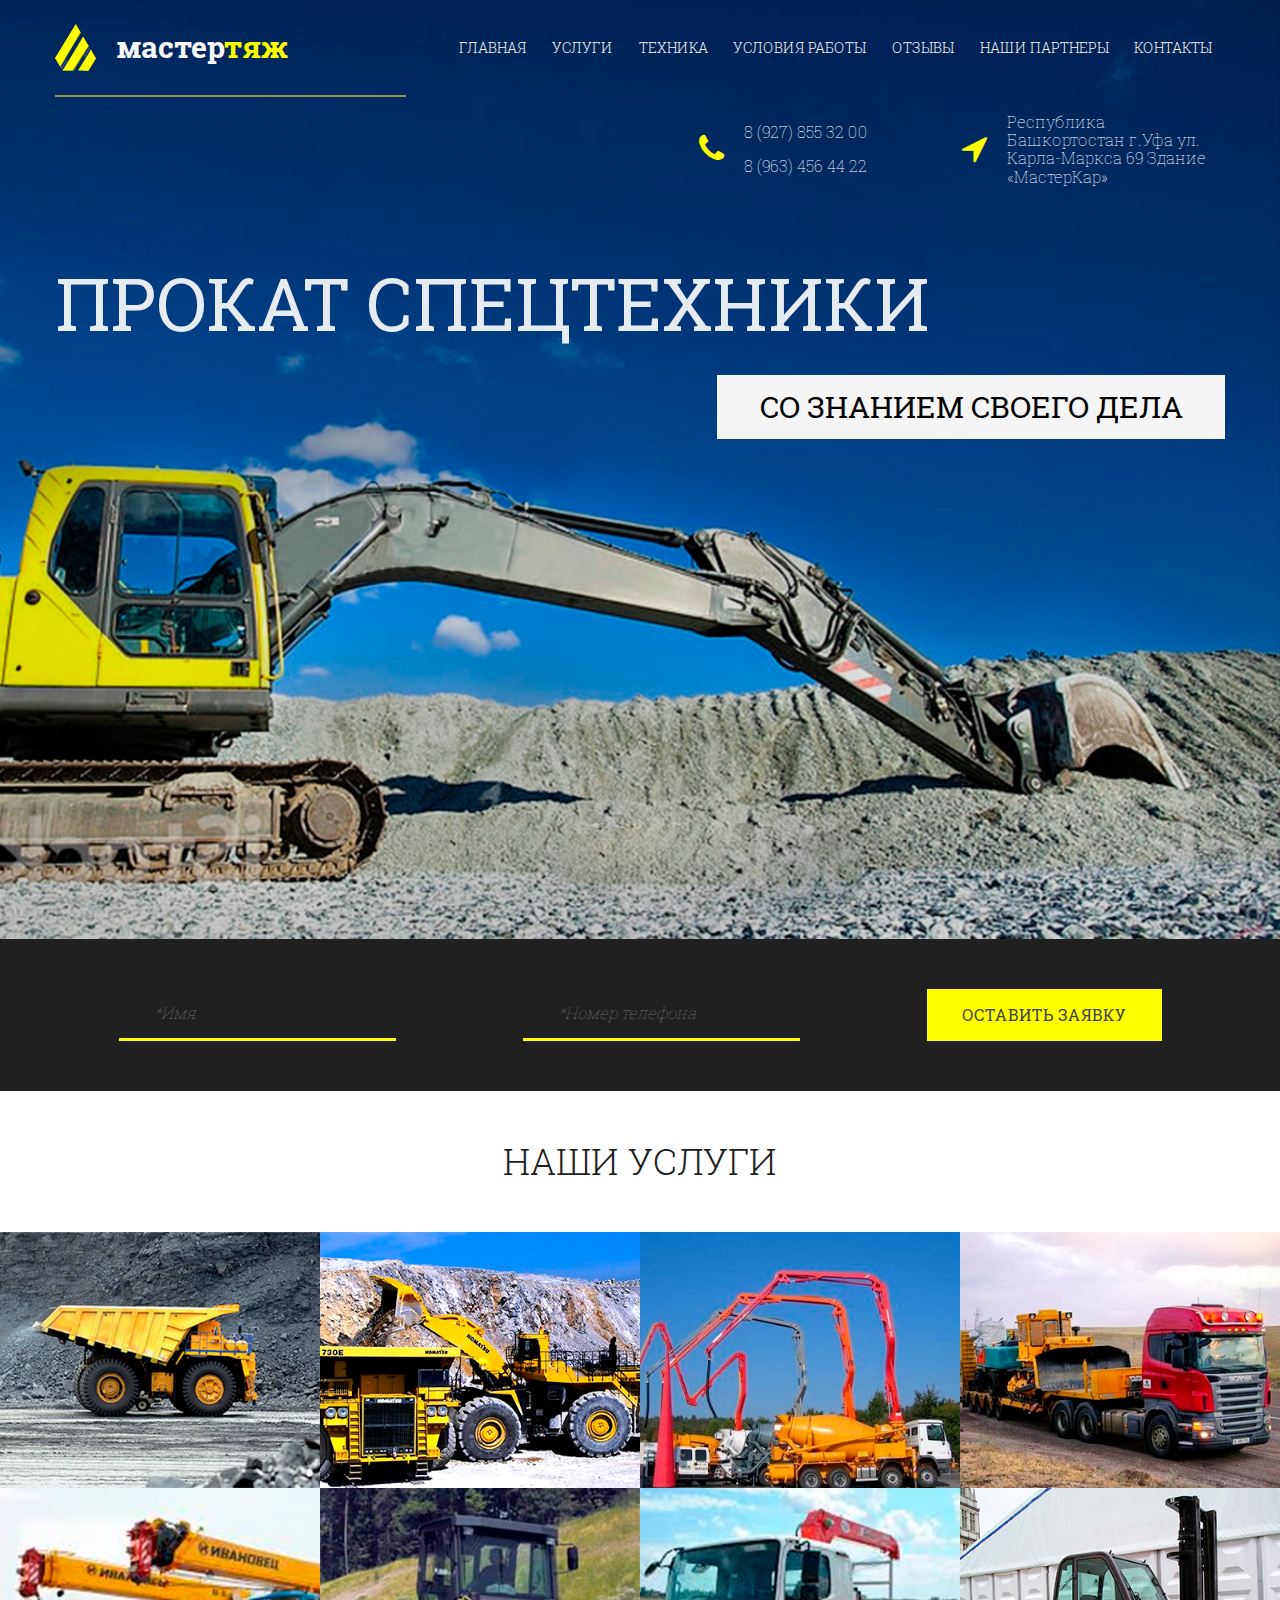
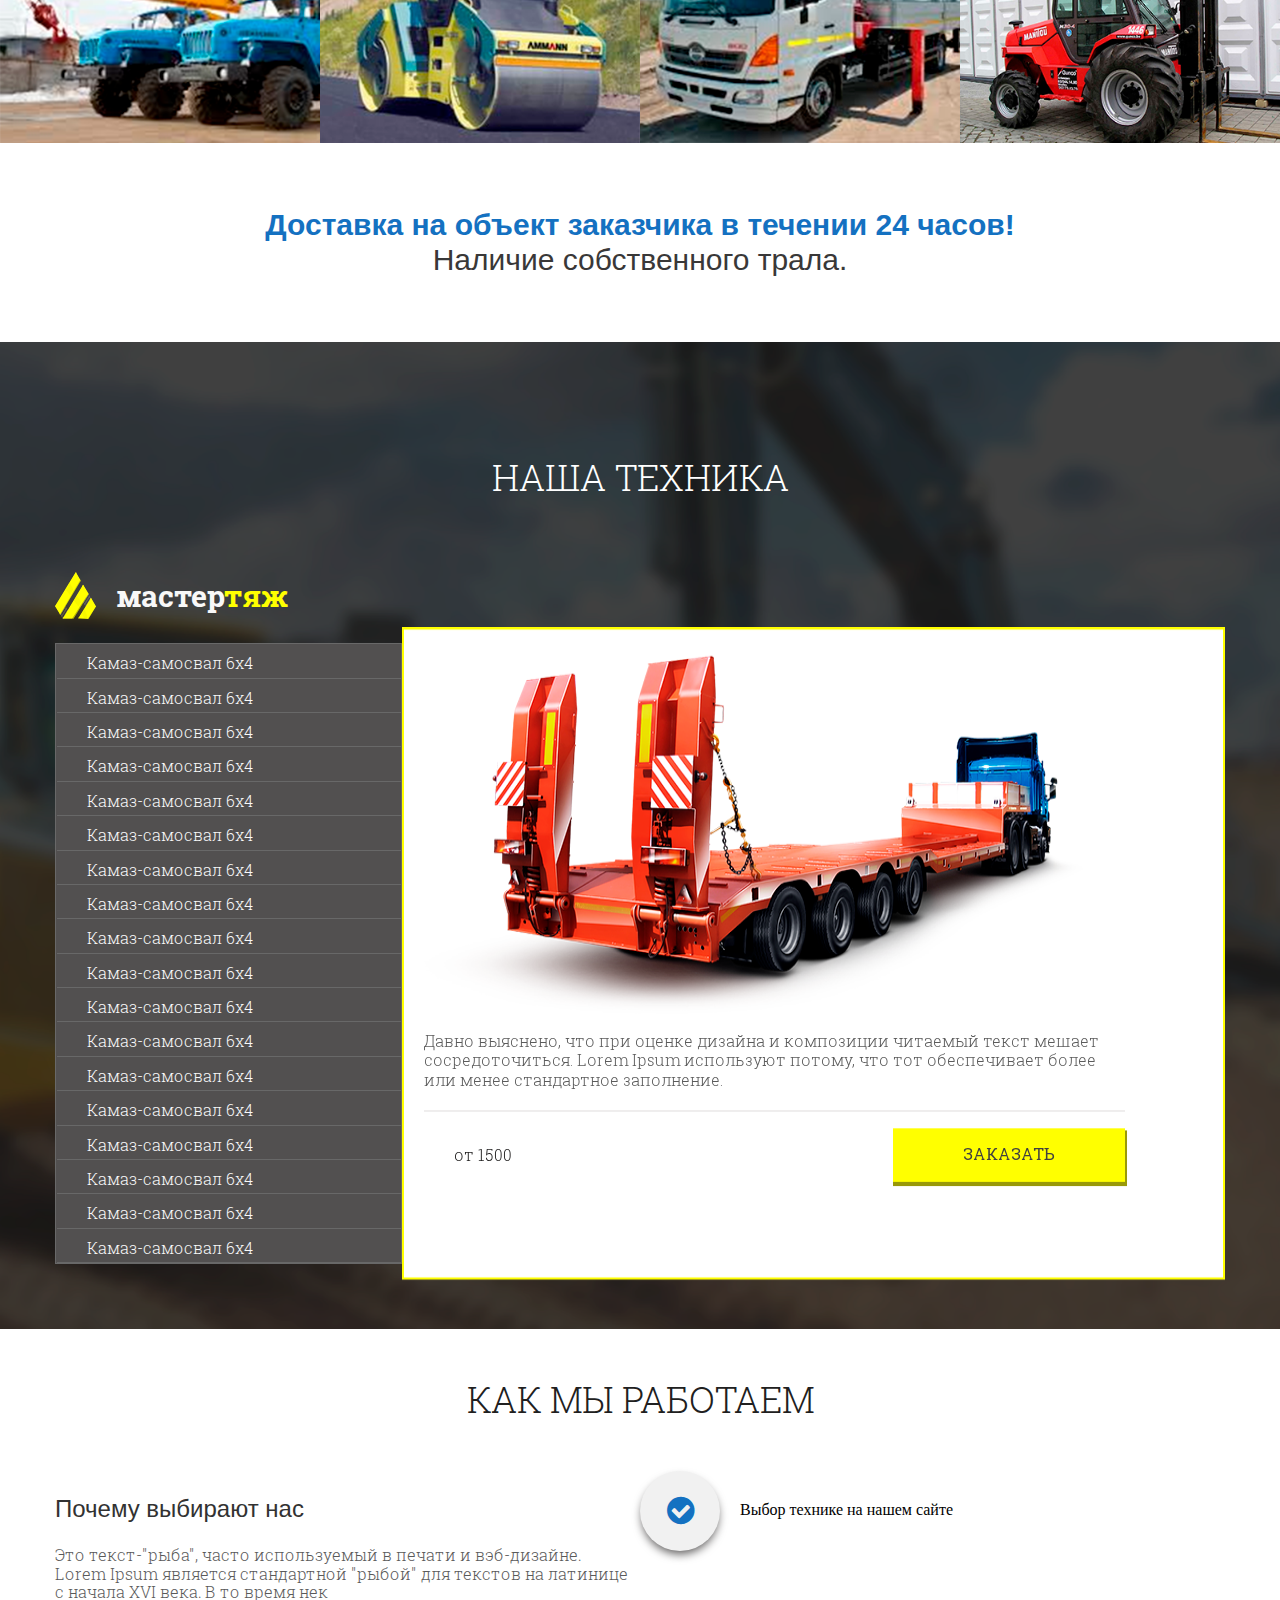
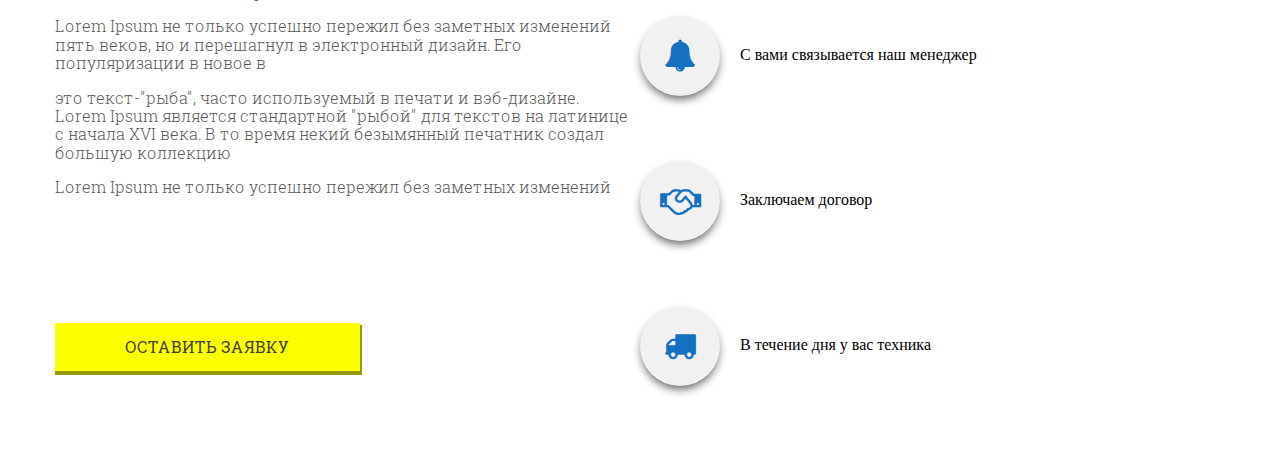
<file: Мастертяж/index.html>
<!DOCTYPE html>
<html lang="ru">

<head>
    <meta charset="UTF-8">
    <meta http-equiv="X-UA-Compatible" content="IE=edge">
    <meta name="viewport" content="width=device-width, initial-scale=1, maximum-scale=1">
    <title>МастерТяж</title>
    <link rel="stylesheet" href="lib/slick/slick-theme.css">
    <link rel="stylesheet" href="lib/slick/slick.css">
    <link rel="stylesheet" href="lib/font-awesome/css/font-awesome.min.css">
    <link rel="stylesheet" href="style.css">
</head>

<body>
    <!--header begin-->
    <header class="header">
        <div class="wrapper">
            <div class="header__part-1">
                <div class="logo">
                    <a href="#" class="logo_link">
                        <img src="img/logo.png" alt="logo" class="logo_img">
                        <p class="logo_text">мастер<span class="logo_text_yellow">тяж</span></p>
                    </a>
                </div>
                <nav class="nav">
                    <ul class="nav__list">
                        <li class="nav__list_item">
                            <a href="#" class="nav__list_link">главная</a>
                        </li>
                        <li class="nav__list_item">
                            <a href="#" class="nav__list_link">услуги</a>
                        </li>
                        <li class="nav__list_item">
                            <a href="#" class="nav__list_link">техника</a>
                        </li>
                        <li class="nav__list_item">
                            <a href="#" class="nav__list_link">условия работы</a>
                        </li>
                        <li class="nav__list_item">
                            <a href="#" class="nav__list_link">отзывы</a>
                        </li>
                        <li class="nav__list_item">
                            <a href="#" class="nav__list_link">наши партнеры</a>
                        </li>
                        <li class="nav__list_item">
                            <a href="#" class="nav__list_link">контакты</a>
                        </li>
                    </ul>
                </nav>
            </div>
            <div class="header__part-2">
                <div class="header_inform">
                    <a href="#" class="header__inform_link">
                        <i class="fa fa-phone fa-2x" aria-hidden="true"></i>
                        <div class="header__block_phone">
                            <p class="header_text">8 (927) 855 32 00</p>
                            <p class="header_text">8 (963) 456 44 22</p>
                        </div>
                    </a>
                    <a href="#" class="header__inform_link">
                        <i class="fa fa-location-arrow fa-2x" aria-hidden="true"></i>
                        <div class="header__block_location">
                            <p class="header_text">Республика Башкортостан г.Уфа ул. Карла-Маркса 69 Здание «МастерКар»

                            </p>
                        </div>
                    </a>
                </div>
            </div>
            <div class="header__part-3">
                <div class="header__title">
                    <p class="header__title_text">прокат спецтехники</p>
                    <p class="header__title_subtext">Со знанием своего дела</p>
                </div>
            </div>
        </div>
        <div class="feedback">
            <div class="wrapper">
                <form class="form" id="form">
                    <input type="text" class="field" placeholder="*Имя" required>
                    <input type="text" class="field" placeholder="*Номер телефона" required>
                    <button class="form_button">оставить заявку</button>
                </form>
            </div>
        </div>

    </header>
    <!--header end-->

    <!--content begin-->
    <section class="section">
        <div class="wrapper-2">
            <!--           .advantages begin-->
            <div class="advantages">
                <div class="title">
                    <p class="title_text">наши услуги</p>
                </div>
                <div class="advantages__block">
                    <ul class="advantages__list">
                        <li class="advantages__list_item">
                            <span class="descr">
                            <div class="descr_block">
                                <p class="descr_text">перевозка спецтехники</p>
                            <a href="#" class="descr_link">подробнее</a>
                            </div>
                        </span>
                            <img src="img/services-1.png" alt="advantages" class="advantages__list_img">
                        </li>
                        <li class="advantages__list_item">
                            <span class="descr">
                            <div class="descr_block">
                                <p class="descr_text">перевозка спецтехники</p>
                            <a href="#" class="descr_link">подробнее</a>
                            </div>
                        </span>
                            <img src="img/services-2.png" alt="advantages" class="advantages__list_img">
                        </li>
                        <li class="advantages__list_item">
                            <span class="descr">
                            <div class="descr_block">
                                <p class="descr_text">перевозка спецтехники</p>
                            <a href="#" class="descr_link">подробнее</a>
                            </div>
                        </span>
                            <img src="img/services-3.png" alt="advantages" class="advantages__list_img">
                        </li>
                        <li class="advantages__list_item">
                            <span class="descr">
                            <div class="descr_block">
                                <p class="descr_text">перевозка спецтехники</p>
                            <a href="#" class="descr_link">подробнее</a>
                            </div>
                        </span>
                            <img src="img/services-4.png" alt="advantages" class="advantages__list_img">
                        </li>
                        <li class="advantages__list_item">
                            <span class="descr">
                            <div class="descr_block">
                                <p class="descr_text">перевозка спецтехники</p>
                            <a href="#" class="descr_link">подробнее</a>
                            </div>
                        </span>
                            <img src="img/services-5.png" alt="advantages" class="advantages__list_img">
                        </li>
                        <li class="advantages__list_item">
                            <span class="descr">
                            <div class="descr_block">
                                <p class="descr_text">перевозка спецтехники</p>
                            <a href="#" class="descr_link">подробнее</a>
                            </div>
                        </span>
                            <img src="img/services-6.png" alt="advantages" class="advantages__list_img">
                        </li>
                        <li class="advantages__list_item">
                            <span class="descr">
                            <div class="descr_block">
                                <p class="descr_text">перевозка спецтехники</p>
                            <a href="#" class="descr_link">подробнее</a>
                            </div>
                            </span>
                            <img src="img/services-7.png" alt="advantages" class="advantages__list_img">
                        </li>
                        <li class="advantages__list_item">
                            <span class="descr">
                            <div class="descr_block">
                                <p class="descr_text">перевозка спецтехники</p>
                            <a href="#" class="descr_link">подробнее</a>
                            </div>
                        </span>
                            <img src="img/services-8.png" alt="advantages" class="advantages__list_img">
                        </li>
                    </ul>
                </div>
                <div class="advantages__block_text">
                    <p class="advantages_text">Доставка на объект заказчика в течении 24 часов!</p>
                    <p class="advantages_subtext">Наличие собственного трала.</p>
                </div>
            </div>
            <!--            .advantages end-->

        </div>
        <!--       .technique begin-->
        <div class="technique">
            <div class="wrapper">
                <div class="title">
                    <p class="title_text technique_title">наша техника</p>
                </div>
                <div class="technique_block">
                    <div class="logo">
                        <a href="#" class="logo_link technique_link">
                            <img src="img/logo.png" alt="logo" class="logo_img">
                            <p class="logo_text">мастер<span class="logo_text_yellow">тяж</span></p>
                        </a>
                    </div>
                    <div class="technique_galery">
                        <div class="technique_left">
                            <div class="cell">
                                <a href="#technique" class="cell_link">Камаз-самосвал 6х4</a>
                            </div>
                            <div class="cell">
                                <a href="#technique" class="cell_link">Камаз-самосвал 6х4</a>
                            </div>
                            <div class="cell">
                                <a href="#technique" class="cell_link">Камаз-самосвал 6х4</a>
                            </div>
                            <div class="cell">
                                <a href="#technique" class="cell_link">Камаз-самосвал 6х4</a>
                            </div>
                            <div class="cell">
                                <a href="#technique" class="cell_link">Камаз-самосвал 6х4</a>
                            </div>
                            <div class="cell">
                                <a href="#technique" class="cell_link">Камаз-самосвал 6х4</a>
                            </div>
                            <div class="cell">
                                <a href="#technique" class="cell_link">Камаз-самосвал 6х4</a>
                            </div>
                            <div class="cell">
                                <a href="#technique" class="cell_link">Камаз-самосвал 6х4</a>
                            </div>
                            <div class="cell">
                                <a href="#technique" class="cell_link">Камаз-самосвал 6х4</a>
                            </div>
                            <div class="cell">
                                <a href="#technique" class="cell_link">Камаз-самосвал 6х4</a>
                            </div>
                            <div class="cell">
                                <a href="#technique" class="cell_link">Камаз-самосвал 6х4</a>
                            </div>
                            <div class="cell">
                                <a href="#technique" class="cell_link">Камаз-самосвал 6х4</a>
                            </div>
                            <div class="cell">
                                <a href="#technique" class="cell_link">Камаз-самосвал 6х4</a>
                            </div>
                            <div class="cell">
                                <a href="#technique" class="cell_link">Камаз-самосвал 6х4</a>
                            </div>
                            <div class="cell">
                                <a href="#technique" class="cell_link">Камаз-самосвал 6х4</a>
                            </div>
                            <div class="cell">
                                <a href="#technique" class="cell_link">Камаз-самосвал 6х4</a>
                            </div>
                            <div class="cell">
                                <a href="#technique" class="cell_link">Камаз-самосвал 6х4</a>
                            </div>
                            <div class="cell">
                                <a href="#technique" class="cell_link">Камаз-самосвал 6х4</a>
                            </div>
                        </div>
                        <div class="technique_right">
                            <div class="technique_slider">
                                <div class="technique_slide">
                                    <div class="technique_photo">
                                        <img src="img/equipment.png" alt="tral" class="technique_img">
                                    </div>
                                    <div class="technique__inform">
                                        <div class="technique__inform_top">
                                            <p class="technique__text_top">Давно выяснено, что при оценке дизайна и композиции читаемый текст мешает сосредоточиться. Lorem Ipsum используют потому, что тот обеспечивает более или менее стандартное заполнение. </p>
                                        </div>
                                        <div class="technique__inform_bottom">
                                            <p class="technique__price">от 1500</p>
                                            <a href="#" class="button">заказать</a>
                                        </div>
                                    </div>
                                </div>
                                <div class="technique_slide">
                                    <div class="technique_photo">
                                        <img src="img/equipment.png" alt="tral" class="technique_img">
                                    </div>
                                    <div class="technique__inform">
                                        <div class="technique__inform_top">
                                            <p class="technique__text_top">Давно выяснено, что при оценке дизайна и композиции читаемый текст мешает сосредоточиться. Lorem Ipsum используют потому, что тот обеспечивает более или менее стандартное заполнение. </p>
                                        </div>
                                        <div class="technique__inform_bottom">
                                            <p class="technique__price">от 1500</p>
                                            <a href="#" class="button">заказать</a>
                                        </div>
                                    </div>
                                </div>
                                <div class="technique_slide">
                                    <div class="technique_photo">
                                        <img src="img/equipment.png" alt="tral" class="technique_img">
                                    </div>
                                    <div class="technique__inform">
                                        <div class="technique__inform_top">
                                            <p class="technique__text_top">Давно выяснено, что при оценке дизайна и композиции читаемый текст мешает сосредоточиться. Lorem Ipsum используют потому, что тот обеспечивает более или менее стандартное заполнение. </p>
                                        </div>
                                        <div class="technique__inform_bottom">
                                            <p class="technique__price">от 1500</p>
                                            <a href="#" class="button">заказать</a>
                                        </div>
                                    </div>
                                </div>
                                <div class="technique_slide">
                                    <div class="technique_photo">
                                        <img src="img/equipment.png" alt="tral" class="technique_img">
                                    </div>
                                    <div class="technique__inform">
                                        <div class="technique__inform_top">
                                            <p class="technique__text_top">Давно выяснено, что при оценке дизайна и композиции читаемый текст мешает сосредоточиться. Lorem Ipsum используют потому, что тот обеспечивает более или менее стандартное заполнение. </p>
                                        </div>
                                        <div class="technique__inform_bottom">
                                            <p class="technique__price">от 1500</p>
                                            <a href="#" class="button">заказать</a>
                                        </div>
                                    </div>
                                </div>
                                <div class="technique_slide">
                                    <div class="technique_photo">
                                        <img src="img/equipment.png" alt="tral" class="technique_img">
                                    </div>
                                    <div class="technique__inform">
                                        <div class="technique__inform_top">
                                            <p class="technique__text_top">Давно выяснено, что при оценке дизайна и композиции читаемый текст мешает сосредоточиться. Lorem Ipsum используют потому, что тот обеспечивает более или менее стандартное заполнение. </p>
                                        </div>
                                        <div class="technique__inform_bottom">
                                            <p class="technique__price">от 1500</p>
                                            <a href="#" class="button">заказать</a>
                                        </div>
                                    </div>
                                </div>
                            </div>
                        </div>
                    </div>
                </div>
            </div>
        </div>
        <!--        technique end-->

        <!--        working begin-->
        <div class="working">
            <div class="wrapper">
                <div class="title">
                    <p class="title_text">Как мы работаем</p>
                </div>
                <div class="working_block">
                    <div class="working_left">
                        <div class="working__article">
                            <p class="article_title">Почему выбирают нас</p>
                            <p class="working__article_text">Это текст-"рыба", часто используемый в печати и вэб-дизайне. Lorem Ipsum является стандартной "рыбой" для текстов на латинице с начала XVI века. В то время нек</p>
                            <p class="working__article_text">Lorem Ipsum не только успешно пережил без заметных изменений пять веков, но и перешагнул в электронный дизайн. Его популяризации в новое в</p>
                            <p class="working__article_text">это текст-"рыба", часто используемый в печати и вэб-дизайне. Lorem Ipsum является стандартной "рыбой" для текстов на латинице с начала XVI века. В то время некий безымянный печатник создал большую коллекцию </p>
                            <p class="working__article_text">Lorem Ipsum не только успешно пережил без заметных изменений</p>
                        </div>
                        <div class="button_block"><a href="#" class="button">оставить заявку</a></div>
                    </div>
                    <div class="working_right">
                        <div class="working__elem">
                            <div class="block_icon">
                            <i class="fa fa-check-circle fa-2x working_icon" aria-hidden="true"></i>
                            </div>
                            <div class="working__elem_text">
                                <p class="working_text">Выбор технике на нашем сайте</p>
                            </div>
                        </div>
                        <div class="working__elem">
                            <div class="block_icon">
                            <i class="fa fa-bell fa-2x working_icon" aria-hidden="true"></i>

                            </div>
                            <div class="working__elem_text">
                                <p class="working_text">С вами связывается наш менеджер</p>
                            </div>
                        </div>
                        <div class="working__elem">
                            <div class="block_icon">
                            <i class="fa fa-handshake-o fa-2x working_icon" aria-hidden="true"></i>
                            </div>
                            <div class="working__elem_text">
                                <p class="working_text">Заключаем договор</p>
                            </div>
                        </div>
                        <div class="working__elem">
                            <div class="block_icon">
                            <i class="fa fa-truck fa-2x working_icon" aria-hidden="true"></i>
                            </div>
                            <div class="working__elem_text">
                                <p class="working_text">В течение дня у вас техника</p>
                            </div>
                        </div>
                    </div>
                </div>
            </div>
        </div>
        <!--        working end-->
    </section>
    <!--content end-->

    <!--footer begin-->

    <!--footer end-->

    <!--script begin-->
    <script src="js/jquery.js"></script>
    <script src="lib/slick/slick.min.js"></script>
    <script src="js/script.js"></script>
    <!--script end-->
</body>

</html>
</file>
<file: Мастертяж/style.css>
/*reset begin*/

html {
    line-height: 1.15;
    /* 1 */
    -ms-text-size-adjust: 100%;
    /* 2 */
    -webkit-text-size-adjust: 100%;
    /* 2 */
}

body {
    margin: 0;
}

article,
aside,
footer,
header,
nav,
section {
    display: block;
}

h1 {
    font-size: 2em;
    margin: 0.67em 0;
}

figcaption,
figure,
main {
    /* 1 */
    display: block;
}

figure {
    margin: 1em 40px;
}

hr {
    box-sizing: content-box;
    /* 1 */
    height: 0;
    /* 1 */
    overflow: visible;
    /* 2 */
}

pre {
    font-family: monospace, monospace;
    /* 1 */
    font-size: 1em;
    /* 2 */
}

a {
    background-color: transparent;
    /* 1 */
    -webkit-text-decoration-skip: objects;
    /* 2 */
    text-decoration: none;
}

abbr[title] {
    border-bottom: none;
    /* 1 */
    text-decoration: underline;
    /* 2 */
    text-decoration: underline dotted;
    /* 2 */
}

b,
strong {
    font-weight: inherit;
}

b,
strong {
    font-weight: bolder;
}

code,
kbd,
samp {
    font-family: monospace, monospace;
    /* 1 */
    font-size: 1em;
    /* 2 */
}

dfn {
    font-style: italic;
}

mark {
    background-color: #ff0;
    color: #000;
}

small {
    font-size: 80%;
}

sub,
sup {
    font-size: 75%;
    line-height: 0;
    position: relative;
    vertical-align: baseline;
}

sub {
    bottom: -0.25em;
}

sup {
    top: -0.5em;
}

audio,
video {
    display: inline-block;
}

audio:not([controls]) {
    display: none;
    height: 0;
}

img {
    border-style: none;
}

svg:not(:root) {
    overflow: hidden;
}

button,
input,
optgroup,
select,
textarea {
    font-family: sans-serif;
    /* 1 */
    font-size: 100%;
    /* 1 */
    line-height: 1.15;
    /* 1 */
    margin: 0;
    /* 2 */
}

button,
input {
    /* 1 */
    overflow: visible;
}

button,
select {
    /* 1 */
    text-transform: none;
}

button,
html [type="button"],

/* 1 */

[type="reset"],
[type="submit"] {
    -webkit-appearance: button;
    /* 2 */
}

button::-moz-focus-inner,
[type="button"]::-moz-focus-inner,
[type="reset"]::-moz-focus-inner,
[type="submit"]::-moz-focus-inner {
    border-style: none;
    padding: 0;
}

button:-moz-focusring,
[type="button"]:-moz-focusring,
[type="reset"]:-moz-focusring,
[type="submit"]:-moz-focusring {
    outline: 1px dotted ButtonText;
}

fieldset {
    padding: 0.35em 0.75em 0.625em;
}

legend {
    box-sizing: border-box;
    /* 1 */
    color: inherit;
    /* 2 */
    display: table;
    /* 1 */
    max-width: 100%;
    /* 1 */
    padding: 0;
    /* 3 */
    white-space: normal;
    /* 1 */
}

progress {
    display: inline-block;
    /* 1 */
    vertical-align: baseline;
    /* 2 */
}

textarea {
    overflow: auto;
}

[type="checkbox"],
[type="radio"] {
    box-sizing: border-box;
    /* 1 */
    padding: 0;
    /* 2 */
}

[type="number"]::-webkit-inner-spin-button,
[type="number"]::-webkit-outer-spin-button {
    height: auto;
}

[type="search"] {
    -webkit-appearance: textfield;
    /* 1 */
    outline-offset: -2px;
    /* 2 */
}

[type="search"]::-webkit-search-cancel-button,
[type="search"]::-webkit-search-decoration {
    -webkit-appearance: none;
}

::-webkit-file-upload-button {
    -webkit-appearance: button;
    /* 1 */
    font: inherit;
    /* 2 */
}

details,

/* 1 */

menu {
    display: block;
}

summary {
    display: list-item;
}

canvas {
    display: inline-block;
}

template {
    display: none;
}

[hidden] {
    display: none;
}


/*reset end*/


/*font begin*/

@font-face {
    font-family: RobotoSlab-Bold;
    src: url(fonts/RobotoSlab-Bold.ttf);
}

@font-face {
    font-family: RobotoSlab-Light;
    src: url(fonts/RobotoSlab-Light.ttf);
}

@font-face {
    font-family: RobotoSlab-Regular;
    src: url(fonts/RobotoSlab-Regular.ttf);
}

@font-face {
    font-family: RobotoSlab-Thin;
    src: url(fonts/RobotoSlab-Thin.ttf);
}


/*font end*/


/*header begin*/

.header {
    background: url(img/bg-header.png) 100% 100%;
    background-size: cover;
}

.wrapper {
    width: 100%;
    max-width: 1170px;
    margin: 0 auto;
}


/*
.wrapper-2{
    width: 100%;
    max-width: 1620px;
    margin: 0 auto;
}
*/

.header__part-1 {
    display: flex;
    align-items: center;
}

.logo {
    width: 30%;
}

.logo_link {
    display: flex;
    align-items: center;
    border-bottom: 2px solid rgba(250, 219, 48, 0.6);
}

.logo_img {
    margin-right: 20px;
}

.logo_text {
    font-size: 30px;
    font-family: RobotoSlab-Bold;
    text-decoration: none;
    color: #f8f8f8;
}

.logo_text_yellow {
    color: #ffff00;
    ;
}

.nav {
    width: 70%;
}

.nav__list {
    display: flex;
    justify-content: space-around;
    margin: 0;
    list-style: none;
}

.nav__list_item {
    display: inline-block;
}

.nav__list_link {
    font-size: 14px;
    font-family: RobotoSlab-Light;
    text-transform: uppercase;
    text-decoration: none;
    border-top: 2px solid transparent;
    border-bottom: 2px solid transparent;
    color: #f8f8f8;
    transition: 0.5s ease;
}

.nav__list_link:hover {
    padding: 36px 0;
    border-top: 2px solid rgba(250, 219, 48, 0.6);
    border-bottom: 2px solid rgba(250, 219, 48, 0.6);
}

.header_inform {
    width: 45%;
    display: flex;
    margin-left: auto;
}

.header__inform_link {
    width: 50%;
    display: flex;
    align-items: center;
}

.header__phone {
    display: flex;
    align-items: center;
}

.header__block_phone,
.header__block_location {
    margin-left: 20px;
}

.header_text {
    font-size: 16px;
    font-family: RobotoSlab-Thin;
    color: #ffffff;
}

.fa-phone,
.fa-location-arrow {
    color: #ffff00;
}

.header__title_text {
    margin: 60px 0 30px 0;
    font-size: 72px;
    font-weight: 400;
    font-family: RobotoSlab-Regular;
    text-transform: uppercase;
    opacity: 0.9;
    color: #fff;
}

.header__title_subtext {
    width: 40%;
    margin: 0 0 0 auto;
    padding: 15px 20px;
    text-align: center;
    text-transform: uppercase;
    font-size: 30px;
    font-family: RobotoSlab-Regular;
    background: #f5f5f5;
}

.feedback {
    margin-top: 500px;
    padding: 50px 0;
    background-color: #202020;
}

.form {
    display: flex;
    justify-content: space-around;
}

.field {
    padding: 15px 35px;
    font-size: 16px;
    font-weight: 100;
    font-family: RobotoSlab-Thin;
    font-style: italic;
    border: 0;
    border-bottom: 3px solid #ffff00;
    color: #fff;
    background: transparent;
}

.form_button {
    padding: 15px 35px;
    text-transform: uppercase;
    font-size: 16px;
    font-family: RobotoSlab-Regular;
    border: 0;
    color: #404040;
    background: #ffff00;
    transition: 0.5s ease;
}

.form_button:hover {
    opacity: 0.9;
}


/*header end*/


/*content begin*/


/*advantages begin*/

.title_text {
    margin: 50px 0;
    text-transform: uppercase;
    text-align: center;
    font-size: 36px;
    font-family: RobotoSlab-Light;
    color: #202020;
}

.advantages__block {}

.advantages__list {
    display: flex;
    justify-content: center;
    flex-wrap: wrap;
    margin: 0;
    padding: 0;
    text-align: center;
    list-style: none;
}

.advantages__list_item {
    width: 25%;
    margin: 0;
    padding: 0;
    position: relative;
    display: inline-block;
    overflow: hidden;
}

.advantages__list_item:hover .descr {
    bottom: 0;
    opacity: 1;
}

.advantages__list_img {
    width: 100%;
    height: 100%;
}

.descr {
    position: absolute;
    bottom: 100%;
    left: 0;
    width: 100%;
    height: 100%;
    background-color: rgba(63, 63, 63, 0.8);
    opacity: 0;
    transition: all 1s ease;
}

.descr_block {
    margin-top: 35%;
}

.descr_text {
    font-size: 18px;
    font-family: RobotoSlab-Bold;
    text-transform: uppercase;
    color: #fbfafa;
}

.descr_text:after {
    width: 170px;
    height: 2px;
    display: block;
    content: '';
    margin: 10px auto;
    background-color: #a2a200;
}

.descr_link {
    text-transform: capitalize;
    text-decoration: underline;
    font-size: 16px;
    font-family: RobotoSlab-Light;
    font-style: italic;
    color: #67b3f4;
}

.advantages__block_text {
    margin: 65px 0;
    text-align: center;
}

.advantages_text {
    margin: 0;
    font-size: 30px;
    font-weight: bold;
    font-family: sans-serif;
    color: #1471c1;
}

.advantages_subtext {
    margin: 0;
    font-size: 30px;
    font-family: sans-serif;
    color: #393838;
}


/*advantages end*/


/*technique begin*/

.technique {
    padding: 65px 0;
    background: url(img/bg-equipment.png) 100% 100%;
    background-size: cover;
}

.technique_title {
    color: #ffffff;
}

.technique_galery {
    display: flex;
}

.technique_left {
    width: 30%;
    border: 1px solid #686868;
    background: #525050;
}

.technique_right {
    width: 70%;
    transform: scaleY(1.05);
    border: 2px solid #ffff00;
    background: #ffffff;
}

.technique_link {
    border: 0;
}

.cell {
    width: 100%;
    margin: 0 1px;
    border-bottom: 1px solid #686868;
}

.cell_link {
    display: block;
    padding: 10px 0 5px 30px;
    font-size: 16px;
    font-family: RobotoSlab-Light;
    color: #f9f9f9;
    transition: 0.5s ease;
}

.cell_link:hover {
    margin-left: -10px;
    padding: 10px 0 5px 20px;
    color: #1a1919;
    background: #ffff00;
}

.technique_slide {
    padding: 25px 20px 50px;
}

.technique_photo {
    text-align: center;
}
.technique__inform {
    width: 90%;
}
.technique__text_top {
    padding-bottom: 20px;
    font-size: 16px;
    font-family: RobotoSlab-Light;
    border-bottom: 1px solid #e1dede;
    color: #5b5b5b;
}
.technique__inform_bottom {
    display: flex;
    justify-content: space-between;
}
.technique__price {
    margin-left: 30px;
    font-size: 16px;
    font-family: RobotoSlab-Light;
    color: #1a1919;
}
.button {
    padding: 15px 70px;
    text-transform: uppercase;
    font-size: 16px;
    font-family: RobotoSlab-Regular;
    box-shadow: 1px 3px 0 1px #999908;
    color: #404040;
    background: #ffff00;
    transition: 0.5s ease;
}
.button:hover {
    background: rgba(255, 255, 0, 0.8);
    box-shadow: 1px 3px 0 1px #404040;
}
/*technique end*/

/*working begin*/
.working_block {
    display: flex;
}
.working_left {
	width: 50%;
}
.article_title {
    font-size: 24px;
    font-family: sans-serif;
    color: #323232;
}
.working__article {
    padding: 0 10px 110px 0;
}
.working__article_text {
    font-size: 16px;
    font-family: RobotoSlab-Light;
    color: #5a5a5a;
}
.working_right {
	width: 50%;
}
.button_block {
    display: flex;
}
.working__elem {
    display: flex;
    align-items: center;
    margin-bottom: 65px;
}
.working_icon {
    width: 40px;
    height: 40px;
    border-radius: 50%;
    display: flex;
    justify-content: center;
    align-items: center;
    margin-right: 20px;
    padding: 20px;
    box-shadow: 0px 5px 10px -2px #5a5858;
    color: #1471c1;
    background: #f1f1f1;
}
/*working end*/

/*content end*/


/*footer begin*/


/*footer end*/
</file>
